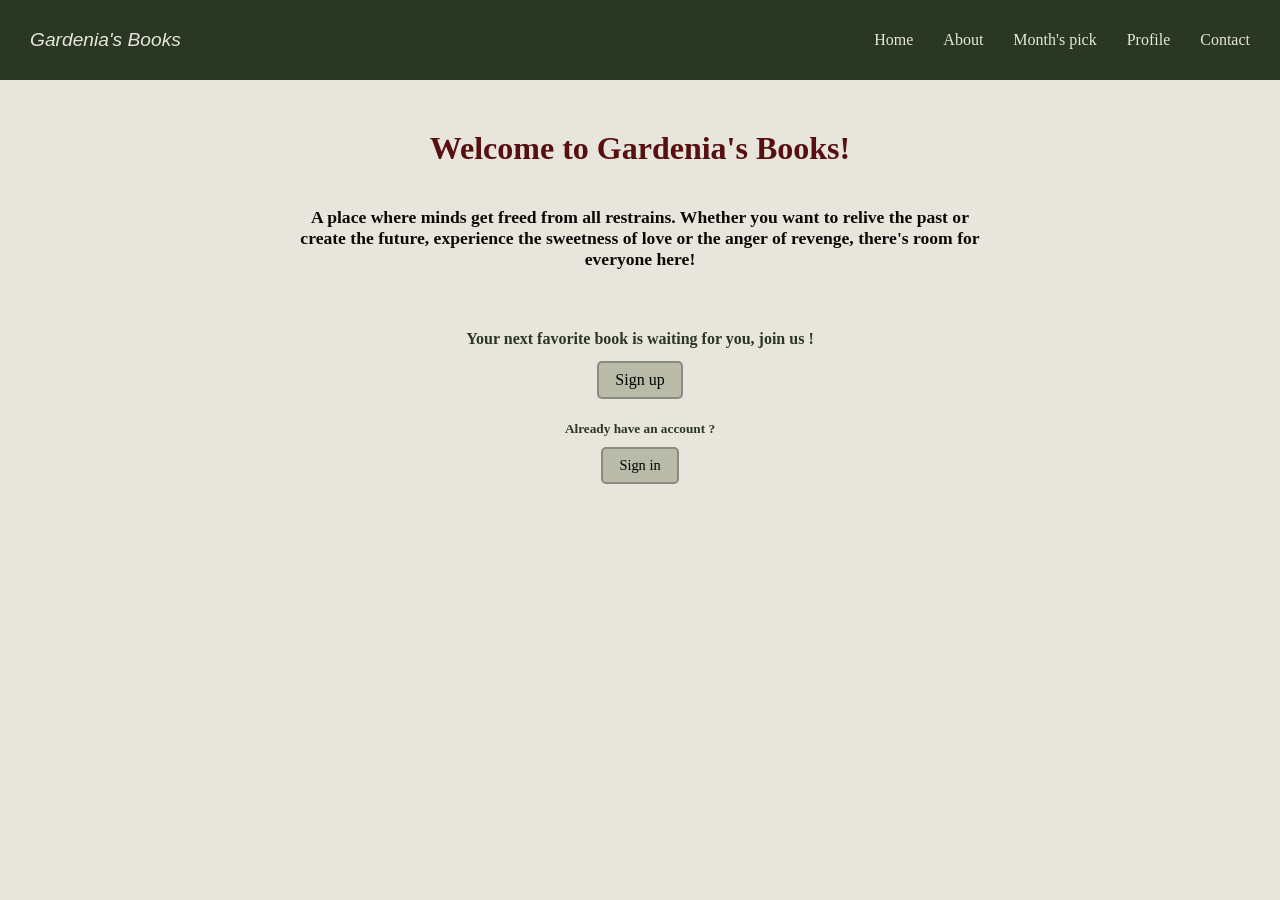
<file: index.html>
<!DOCTYPE html>
<html lang="en">
<head>
    <meta charset="UTF-8">
    <meta name="viewport" content="width=device-width, initial-scale=1.0" >
    <title>Gardenia's Books</title>
    <link rel="stylesheet" href="style.css">
</head>
<body>
    <nav class="navbar">
        <div class="logo">Gardenia's Books</div>
        <div class="nav-links">
            <ul>
                <a href="index.html">Home</a>
                <a href="about.html">About</a>
                <a href="monthpick.html">Month's pick</a>
                <a href="profile.html">Profile</a>
                <a href="contact.html">Contact</a>
            </ul>
    </nav>
    <main>
        <div id="welcome-screen">
            <h1>Welcome to Gardenia's Books!</h1>
            <h3>A place where minds get freed from all restrains. Whether you want to relive the past or create the future, experience the sweetness of love or the anger of revenge, there's room for everyone here!            </h3>
            <h4>Your next favorite book is waiting for you, join us !</h4>
            <button type="button" id="signup-button">Sign up</button>
            <h5>Already have an account ?</h5>
            <button type="button" id="signin-button">Sign in</button>
        </div>
        <div id="signup-screen" hidden>
            <form class="data" novalidate>
                <label for="name">Full Name: </label>
                <div class = "box-error">
                    <input type="text" id="name" name="name" placeholder="Robin Swift" required>
                    <span class="error-message"></span>
                </div>
                <label for="email">Email Adress: </label>
                <div class = "box-error">
                    <input type="email" id="email" name="email" placeholder="you@exemple.com" required>
                    <span class="error-message"></span>
                </div>
                <label for="tel">Phone Number: </label>
                <div class = "box-error">
                    <input type="tel" id="tel" name="tel" placeholder="+213 123 456 789" required>
                    <span class="error-message"></span>
                </div>
                <label for="password">Password: </label>
                <div class = "box-error">
                    <input type="password" id="password" name="password" placeholder="Create a password" required>
                    <span class="error-message"></span>
                </div>
                <label for="confirm">Confirm Password: </label>
                <div class = "box-error">
                    <input type="password" id="confirm" name="confirm" placeholder="Confirm your password" required>
                    <span class="error-message"></span>
                </div>
                <div class="check">
                    <label for="terms-and-conditions">• I agree to <a href="terms and conditions.html">terms and conditions</a></label>                    
                    <input type="checkbox" id="terms-and-conditions" name="terms-and-conditions" required>
                </div>
                <div class = "check-error">    
                    <span class="error-message"></span>
                </div>

                <button type="submit" id="submit-button">Create account</button>
            </form>
            <button class="back-button">Back</button>
        </div>
        <div id="signin-screen" hidden>
            <form class="profile" novalidate>
                <label for="signin-email">Email Adress: </label>
                <div class = "box-error">
                    <input type="email" id="signin-email" name="signin-email" placeholder="you@exemple.com" required>
                    <span class="error-message"></span>
                </div>
                <label for="signin-password">Password: </label>
                <div class = "box-error">
                    <input type="password" id="signin-password" name="signin-password" placeholder="Create a password" required>
                    <span class="error-message"></span>
                </div>

                <button type="submit" id="profile-signin-button">Sign in</button>
            </form>
            <button class="back-button">Back</button>
        </div>
    </main>
    <script src="script.js"></script>
</body>
</html>
</file>
<file: style.css>
body{
    margin: 0;
    background-color: #e8e5dd;
    color: #2a3723;
    font-family: 'Courier New', Courier,;
}

.navbar{
    background-color: #2a3723;
    color: #e8e5dd;
    display: flex;
    justify-content: space-between;
    align-items: center;
    padding: 15px 30px;
}
.nav-links {
    list-style: none;
    display: flex;
    margin: 0;
    padding: 0px;
}

.nav-links ul{
    display: flex;
    flex-wrap: wrap;
    gap: 30px;
}

.nav-links a{
    color: #e8e5dd;
    text-decoration: none;
    cursor: pointer;
}

.nav-links a:hover{
    background-color: #b9bba8;
    padding: 5px 10px;
    border-radius: 50px;
    transform: scale(1.05);
}

.logo {
    font-family: 'Lucida Sans', 'Lucida Sans Regular', 'Lucida Grande', 'Lucida Sans Unicode', Geneva, Verdana, sans-serif;
    font-size: 1.2rem;
    font-style: oblique;
}

#welcome-screen{
    text-align: center;
}

h1 {
    color: rgb(87, 15, 15);
    font-size: 2rem;
    margin-top: 50px;
    margin-bottom: 40px;
}

h3{
    font-size: 1.1rem;
    max-width: 700px;
    padding: 0px 16px;
    margin: 0 auto 60px;
    color: #0c0a08;
    margin-bottom: 60px;
}

h4{
    margin-bottom: 13px;
}

h5{
    margin-bottom: 10px;
}

#signup-button {
    font-family: 'Times New Roman', Times, serif;
    background-color: #b9bba8;
    border: 2px solid #898b7d;
    border-radius: 5px;
    padding: 8px 16px;
    font-size: 1rem;
    cursor: pointer;
    margin-top: 0;
}

#signin-button {
    font-family: 'Times New Roman', Times, serif;
    background-color: #b9bba8;
    border: 2px solid #898b7d;
    border-radius: 5px;
    padding: 8px 16px;
    font-size: 0.9rem;
    cursor: pointer;
    margin-top: 0;
}

#signup-button:hover,
#signin-button:hover,
#submit-button:hover,
.back-button:hover {
    border: 2px solid #3f5235;
    background-color: #3f5235;
}

.data,
.profile {
    gap: 20px;
    margin-top: 70px;
}
.data label,
.profile label {
    margin-left: 30%;
}

.data input,
.profile input {
    display: flex;
    flex-direction: column;
    background-color: #ebede7;
    border-radius: 5px;
    border: 2px solid #898b7d;
    padding: 5px 10px;
}
.box-error {
    direction: flex;
    flex-direction: column;
    margin-left: 30%;
    margin-bottom: 10PX;
    width: 40%;
}
.check-error {
    margin-left: 30%;
    width: 40%;
}

.check {
    display: flex;
}

input:focus{
    outline: none;
    border: 2px solid #3f5235;
}

.data a{
    color: #3f5235;
    text-decoration: none;
}

.data a:hover{
    color: #2a3723;
    text-decoration: underline;
}

#submit-button,
#profile-signin-button {
    width: fit-content;
    font-family: 'Times New Roman', Times, serif;
    background-color: #b9bba8;
    border: 2px solid #898b7d;
    border-radius: 5px;
    padding: 4px 8px;
    font-size: 1rem;
    cursor: pointer;
    margin-left: 30%;
    margin-top: 20px;
}

.back-button{
    width: 70px;
    font-family: 'Times New Roman', Times, serif;
    background-color: #b9bba8;
    border: 2px solid #898b7d;
    border-radius: 5px;
    padding: 4px 8px;
    font-size: 0.9rem;
    cursor: pointer;
    position: fixed;
    margin-left: 50%;
    transform: translate(-50%);
    bottom: 20px;
}

.error-message {
    color: rgb(153, 32, 32);
    font-size: 0.8rem;
}
</file>
